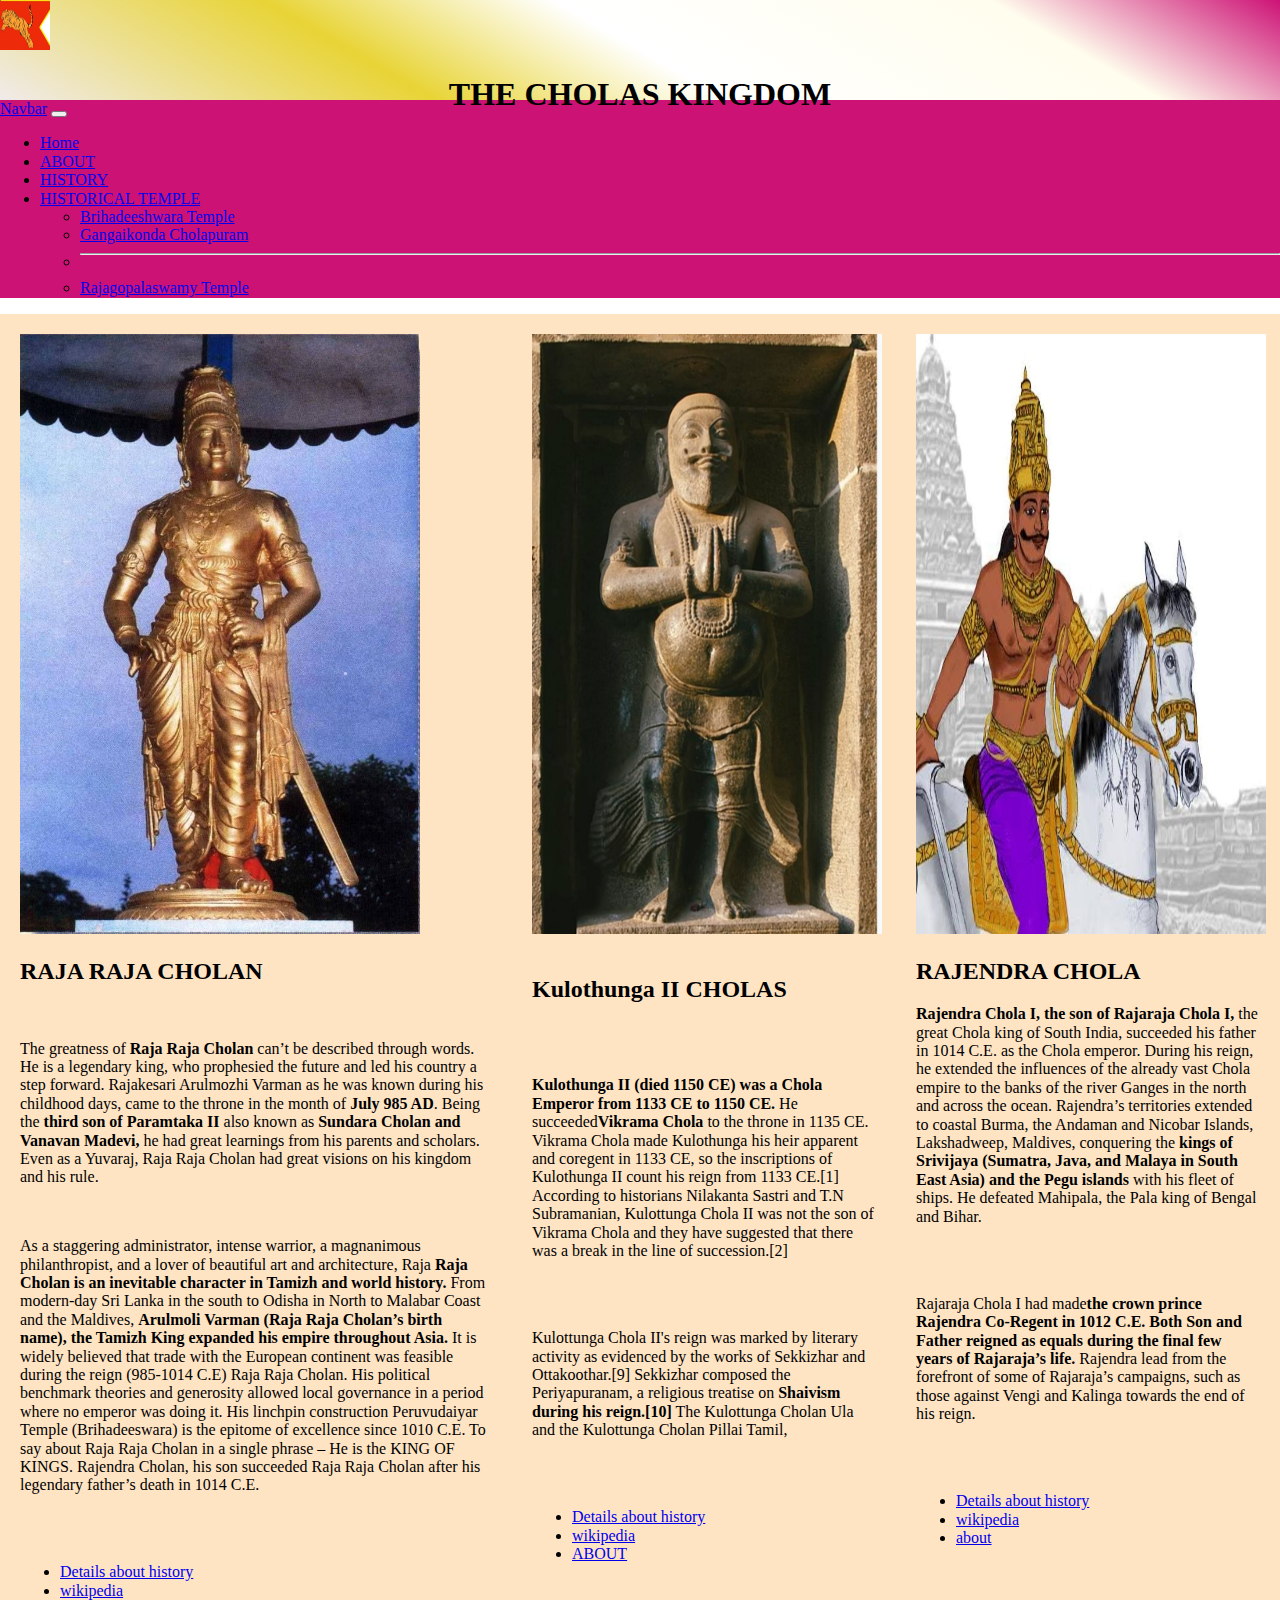
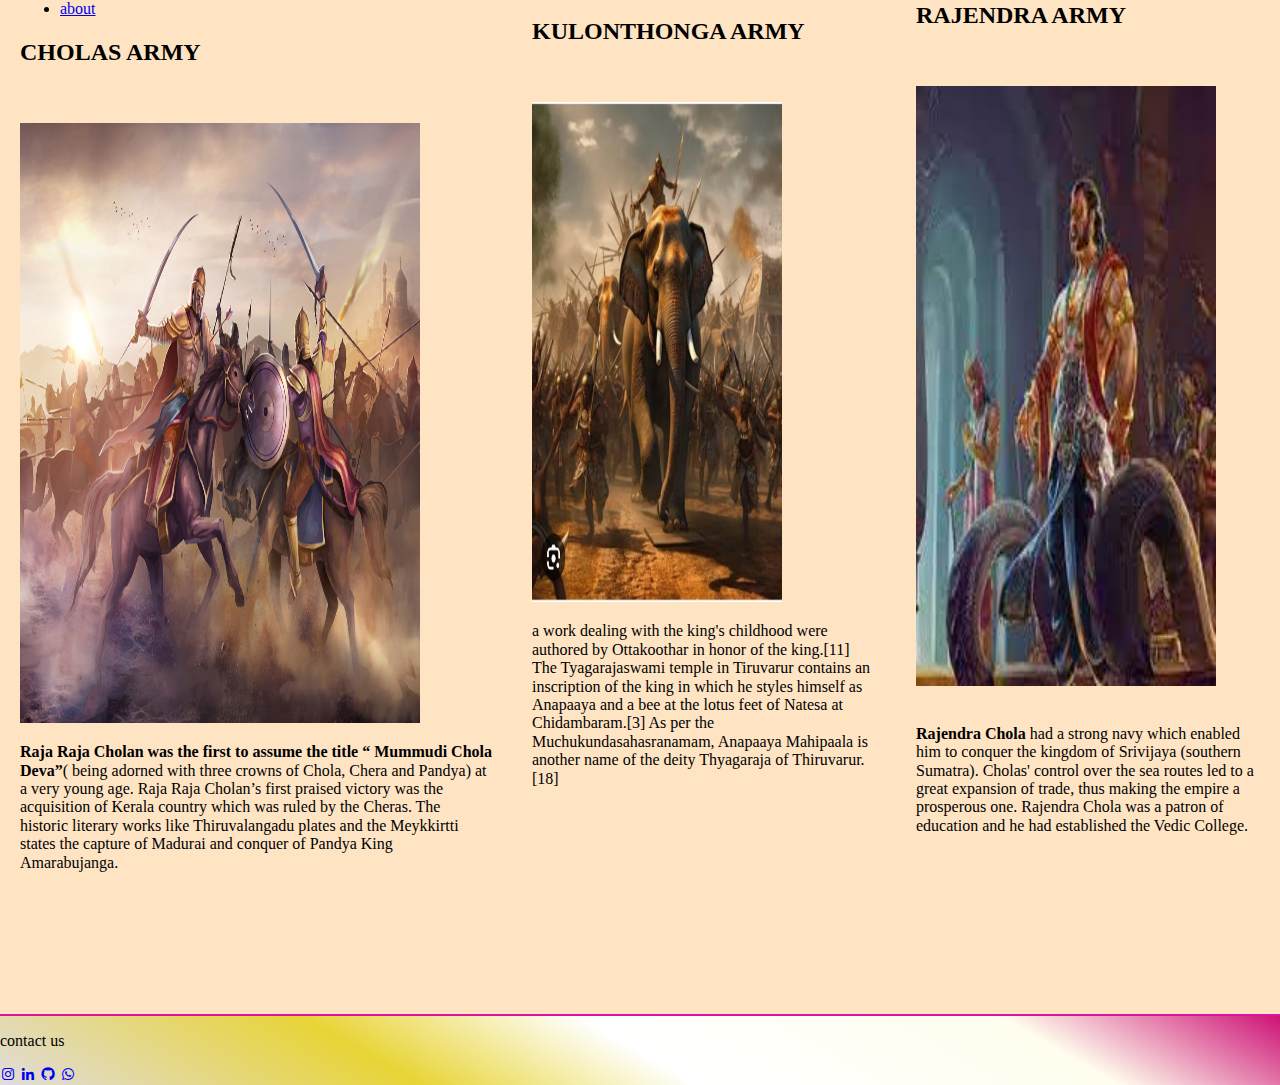
<file: index.html>
<!DOCTYPE html>
<html lang="en">
<head>
    <meta charset="UTF-8">
    <meta name="viewport" content="width=device-width, initial-scale=1.0">
    <title>The cholas</title>
    <link rel="stylesheet" href="../css/style.css">
    <link rel="stylesheet" href="../css/normalize.css">
    <link href='https://unpkg.com/boxicons@2.1.4/css/boxicons.min.css' rel='stylesheet'>


    <link href="https://cdn.jsdelivr.net/npm/bootstrap@5.3.2/dist/css/bootstrap.min.css" rel="stylesheet" integrity="sha384-T3c6CoIi6uLrA9TneNEoa7RxnatzjcDSCmG1MXxSR1GAsXEV/Dwwykc2MPK8M2HN" crossorigin="anonymous">
<script src="https://cdn.jsdelivr.net/npm/bootstrap@5.3.2/dist/js/bootstrap.bundle.min.js" integrity="sha384-C6RzsynM9kWDrMNeT87bh95OGNyZPhcTNXj1NW7RuBCsyN/o0jlpcV8Qyq46cDfL" crossorigin="anonymous"></script>
</head>
<body>
   
       <header>
        <div id="box1">
        
       <img src="../images/cholaslogo.jpg" width="50px" height="50px">
       <h1>THE CHOLAS KINGDOM</h1>
       </div>
          </header>
          <div id="bootstrapnav">

            <nav class="navbar navbar-expand-lg bg-body-tertiary">
                <div class="container-fluid">
                  <a class="navbar-brand" href="#">Navbar</a>
                  <button class="navbar-toggler" type="button" data-bs-toggle="collapse" data-bs-target="#navbarSupportedContent" aria-controls="navbarSupportedContent" aria-expanded="false" aria-label="Toggle navigation">
                    <span class="navbar-toggler-icon"></span>
                  </button>
                  <div class="collapse navbar-collapse" id="navbarSupportedContent">
                    <ul class="navbar-nav me-auto mb-2 mb-lg-0">
                      <li class="nav-item">
                        <a class="nav-link active" aria-current="page" href="index.html">Home</a>
                      </li>
                      <li class="nav-item">
                        <a class="nav-link" href="../css/about.html">ABOUT</a>
                      </li>
                      <li class="nav-item">
                        <a class="nav-link" href="../css/history.html">HISTORY</a>
                      </li>
                      <li class="nav-item dropdown">
                        <a class="nav-link dropdown-toggle" href="#" role="button" data-bs-toggle="dropdown" aria-expanded="false">
                          HISTORICAL TEMPLE
                        </a>
                        <ul class="dropdown-menu">
                          <li><a class="dropdown-item" href="../css/bigtemple.html">Brihadeeshwara Temple</a></li>
                          <li><a class="dropdown-item" href="../css/gangaikondacholapuram.html">Gangaikonda Cholapuram</a></li>
                          <li><hr class="dropdown-divider"></li>
                          <li><a class="dropdown-item" href="../css/rajagopala.html">Rajagopalaswamy Temple
                        </a></li>
                        </ul>
                      </li>
                      <!-- <li class="nav-item">
                        <a class="nav-link disabled" aria-disabled="true">Disabled</a>
                      </li> -->
                    </ul>
                    <!-- <form class="d-flex" role="search">
                      <input class="form-control me-2" type="search" placeholder="Search" aria-label="Search">
                      <button class="btn btn-outline-success" type="submit">Search</button>
                    </form> -->
                  </div>
                </div>
              </nav>
          </div>
          <!-- rajarajacholan -->
          <section>
            <div class="box2">
                <div class="raja">
            <img src="../images/rajarajacholan.jpg" width="400px" height="600px"><br>
            <h2>RAJA RAJA CHOLAN</h2><BR>
            <p>The greatness of<b> Raja Raja Cholan</b> can’t be described through words. He is a legendary king, who prophesied the future and led his country a step forward. Rajakesari Arulmozhi Varman as he was known during his childhood days, came to the throne in the month of<b> July 985 AD</b>. Being the<b> third son of Paramtaka II</b> also known as <b>Sundara Cholan and Vanavan Madevi, </b>he had great learnings from his parents and scholars. Even as a Yuvaraj, Raja Raja Cholan had great visions on his kingdom and his rule.

            </p><br>
            <p>As a staggering administrator, intense warrior, a magnanimous philanthropist, and a lover of beautiful art and architecture, Raja <b>Raja Cholan is an inevitable character in Tamizh and world history.</b> From modern-day Sri Lanka in the south to Odisha in North to Malabar Coast and the Maldives, <b>Arulmoli Varman (Raja Raja Cholan’s birth name), the Tamizh King expanded his empire throughout Asia.</b> It is widely believed that trade with the European continent was feasible during the reign (985-1014 C.E) Raja Raja Cholan.

                His political benchmark theories and generosity allowed local governance in a period where no emperor was doing it. His linchpin construction Peruvudaiyar Temple (Brihadeeswara) is the epitome of excellence since 1010 C.E. To say about Raja Raja Cholan in a single phrase – He is the KING OF KINGS. Rajendra Cholan, his son succeeded Raja Raja Cholan after his legendary father’s death in 1014 C.E.
                
                </p><br><br>
                <ul>
                  <li>
                    <a href="css/bigtemple.html">Details about history</a>
                    </li>
                    <li>
                    <a href="https://en.m.wikipedia.org/wiki/Chola_Empire">wikipedia</a>
                  </li>
                  <li>
                    <a href="../css/about.html">about</a>
                  </li>
                  </ul>
               
                <h2>CHOLAS ARMY</h2><br><br>
                <img src="images/chola-army.jpeg" width="400px" height="600px"><BR>
                    <P><B>Raja Raja Cholan was the first to assume the title “ Mummudi Chola Deva”</B>( being adorned with three crowns of Chola, Chera and Pandya) at a very young age. Raja Raja Cholan’s first praised victory was the acquisition of Kerala country which was ruled by the Cheras. The historic literary works like Thiruvalangadu plates and the Meykkirtti states the capture of Madurai and conquer of Pandya King Amarabujanga.

                    </P>
                </div>
        </div>
          </section>
          <!-- rajendracholan -->
          <aside>
            <div class="box3">
            <img src="../images/rajendhracholan.jpg" width="350px" height="600px"><br>
            <h2>RAJENDRA CHOLA</h2>
            <p><b>Rajendra Chola I, the son of Rajaraja Chola I, </b>the great Chola king of South India, succeeded his father in 1014 C.E. as the Chola emperor. During his reign, he extended the influences of the already vast Chola empire to the banks of the river Ganges in the north and across the ocean. Rajendra’s territories extended to coastal Burma, the Andaman and Nicobar Islands, Lakshadweep, Maldives, conquering the <b>kings of Srivijaya (Sumatra, Java, and Malaya in South East Asia) and the Pegu islands </b>with his fleet of ships. He defeated Mahipala, the Pala king of Bengal and Bihar.</p><BR><br>
                <p>Rajaraja Chola I had made<b>the crown prince Rajendra Co-Regent in 1012 C.E. Both Son and Father reigned as equals during the final few years of Rajaraja’s life.</b> Rajendra lead from the forefront of some of Rajaraja’s campaigns, such as those against Vengi and Kalinga towards the end of his reign.</p><br><br>
               
                  <ul>
                    <li>
                      <a href="css/gangaikondacholapuram.html">Details about history</a>
                      </li>
                      <li>
                      <a href="https://en.wikipedia.org/wiki/Rajendra_Chola_I">wikipedia</a>
                    </li>
                    <li>
                      <a href="../css/about.html">about</a>
                    </li>
                    </ul>
                    <br>
                    <h2>RAJENDRA ARMY</h2><BR><BR>
                <img src="images/rajendraarmy.jpeg" width="300px" height="600px"><br><br>
                <p>
                    <b>Rajendra Chola</b> had a strong navy which enabled him to conquer the kingdom of Srivijaya (southern Sumatra). Cholas' control over the sea routes led to a great expansion of trade, thus making the empire a prosperous one. Rajendra Chola was a patron of education and he had established the Vedic College.</p>
        </div>
      
          </aside>
          <!-- irandamkulathokacholan -->
          <aside>
            <div class="box3">
            <img src="../images/irandamkulathuka cholan.jpg" width="350px" height="600px">
            <br><br>
            <h2>Kulothunga II CHOLAS</h2><BR><br>
            <p><b>Kulothunga II (died 1150 CE) was a Chola Emperor from 1133 CE to 1150 CE.</b> He succeeded<b>Vikrama Chola</b>  to the throne in 1135 CE. Vikrama Chola made Kulothunga his heir apparent and coregent in 1133 CE, so the inscriptions of Kulothunga II count his reign from 1133 CE.[1] According to historians Nilakanta Sastri and T.N Subramanian, Kulottunga Chola II was not the son of Vikrama Chola and they have suggested that there was a break in the line of succession.[2]

            </p><br><br>
           <p>Kulottunga Chola II's reign was marked by literary activity as evidenced by the works of Sekkizhar and Ottakoothar.[9] Sekkizhar composed the Periyapuranam, a religious treatise on <b>Shaivism during his reign.[10]</b> The Kulottunga Cholan Ula and the Kulottunga Cholan Pillai Tamil,
          </p> <br><br>
          
            
          <ul>
            <li>
              <a href="../css/rajagopala.html">Details about history</a>
              </li>
              <li>
              <a href="https://en.m.wikipedia.org/wiki/Chola_Empire">wikipedia</a>
            </li>
            <li>
              <a href="../css/about.html">ABOUT</a>
            </li>
            </ul>
            <br>
            <h2>KULONTHONGA ARMY</h2><BR><br>
              <img src="images/kulonthongaarmy.jpg" width="250px" height="500px"><br>
              <p> a work dealing with the king's childhood were authored by Ottakoothar in honor of the king.[11] The Tyagarajaswami temple in Tiruvarur contains an inscription of the king in which he styles himself as Anapaaya and a bee at the lotus feet of Natesa at Chidambaram.[3] As per the Muchukundasahasranamam, Anapaaya Mahipaala is another name of the deity Thyagaraja of Thiruvarur.[18]</p>
        </div>
          </aside>
        
            <footer id="footer">
              <p>contact us</p>
              <a href="https://instagram.com/thizz_arthi_0401?igshid=NzZlODBkYWE4Ng=="><i class='bx bxl-instagram'></i></a>
              <a href="https://www.linkedin.com/in/arthi-vetharajan-45159b289?utm_source=share&utm_campaign=share_via&utm_content=profile&utm_medium=android_app "><i class='bx bxl-linkedin'></i></a>
              <a href="https://github.com/"><i class='bx bxl-github'></i></a>
              <a href="https://api.whatsapp.com/send?phone=9363659941&text=Hello, more information!" target="_parent" ><i class='bx bxl-whatsapp'></i></a>
              
        
            </footer>
          
</body>
</html>
</file>
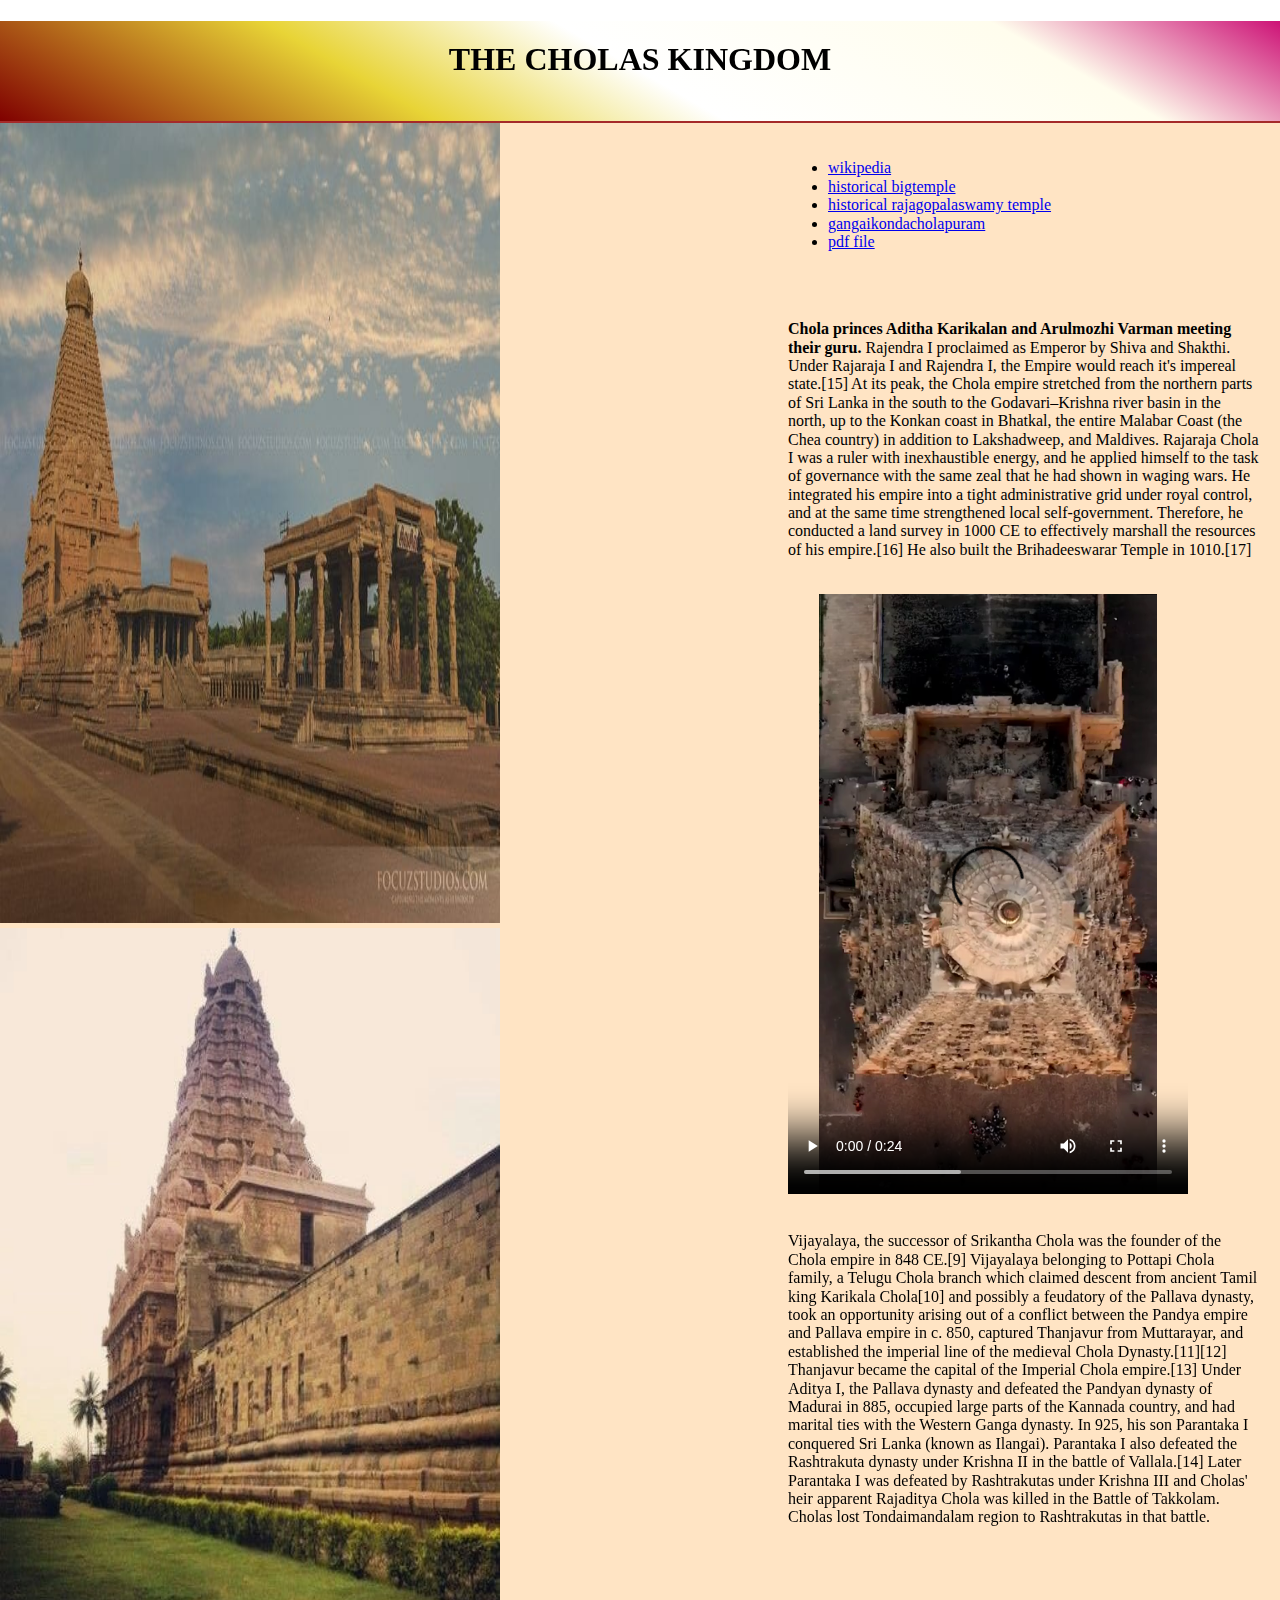
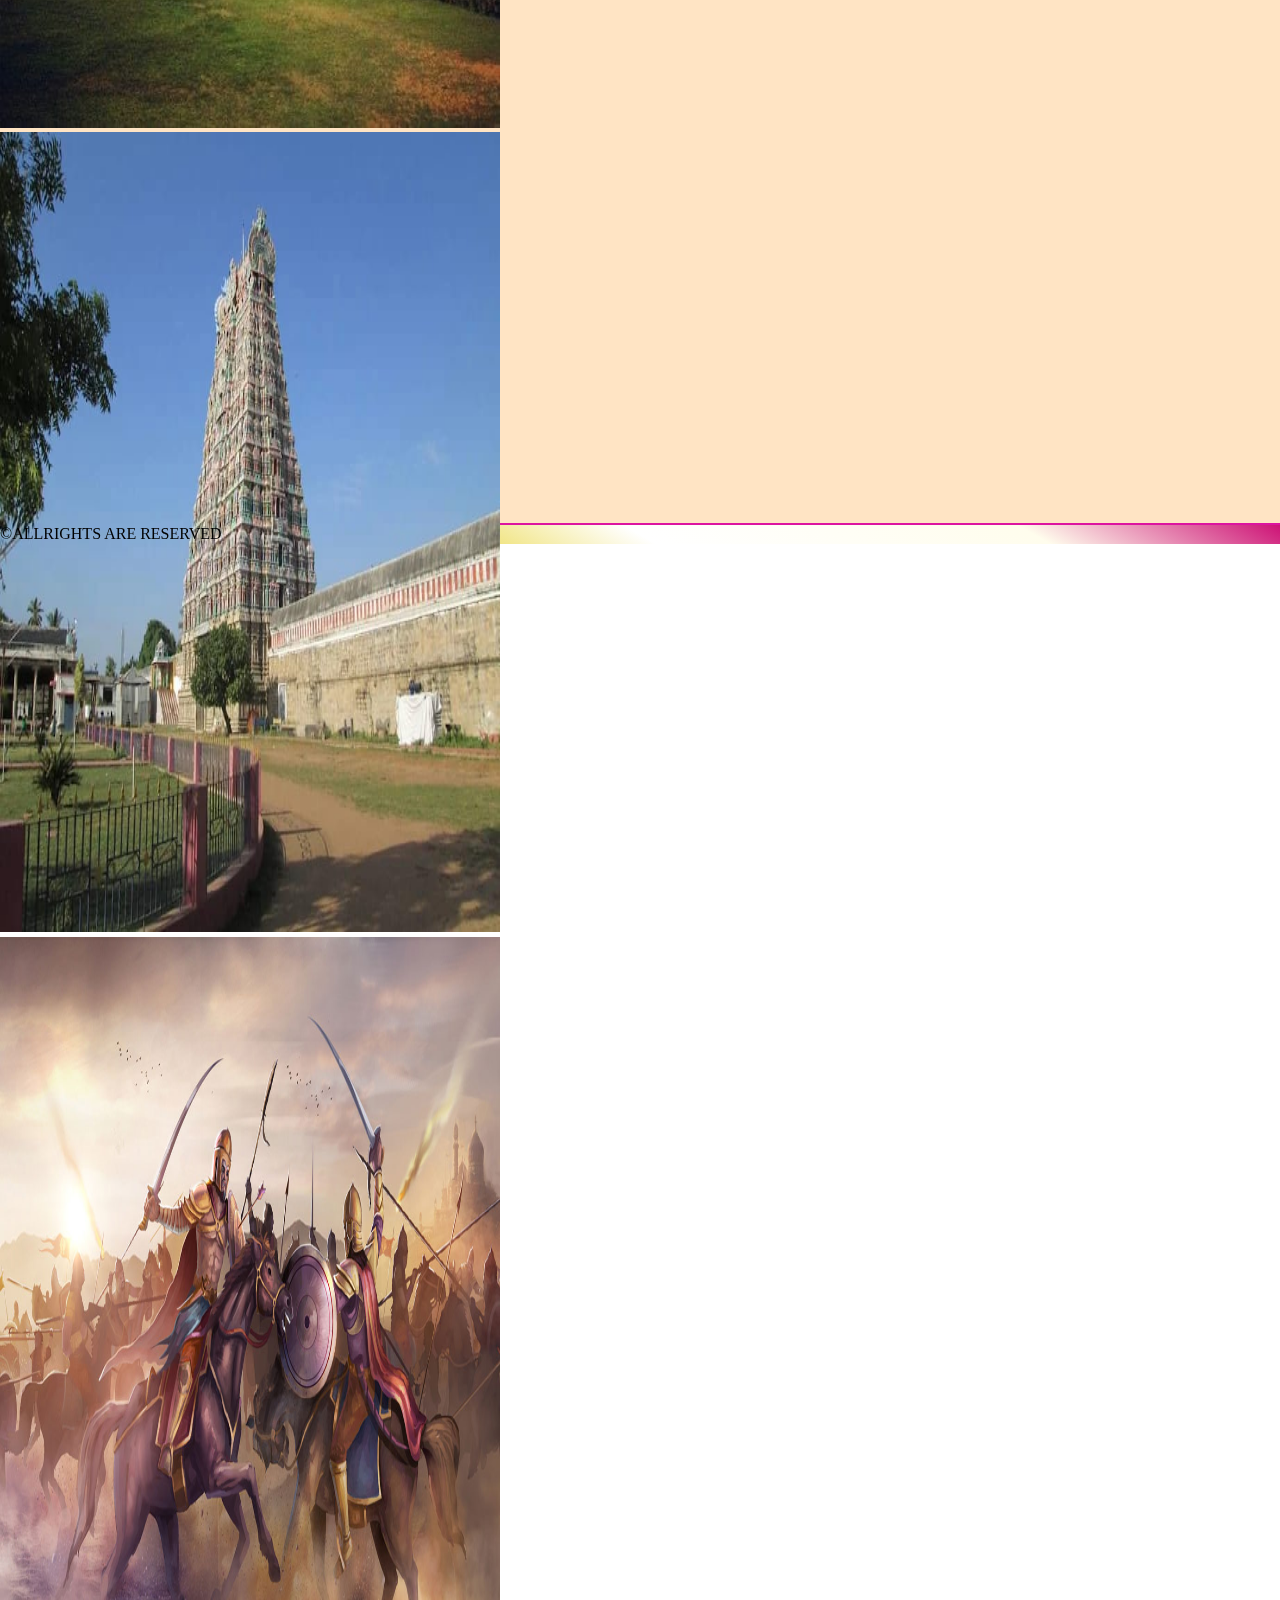
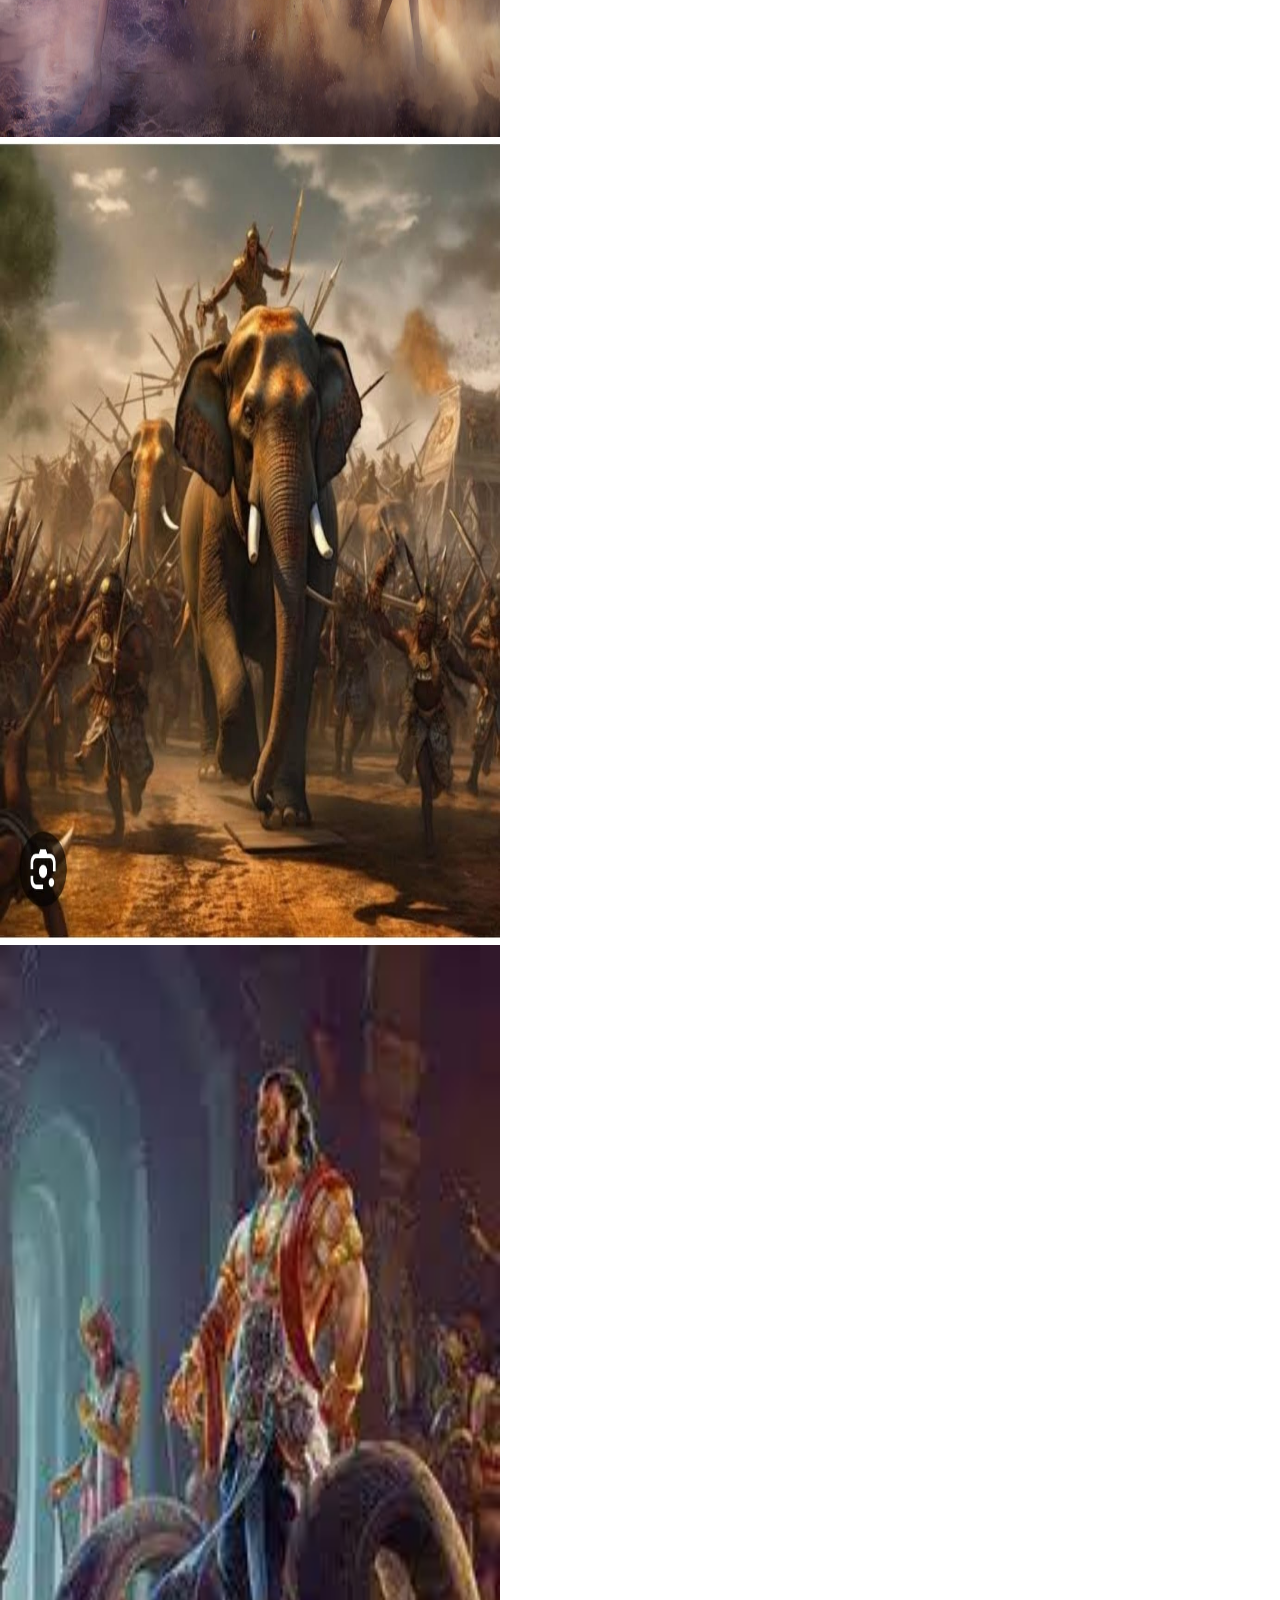
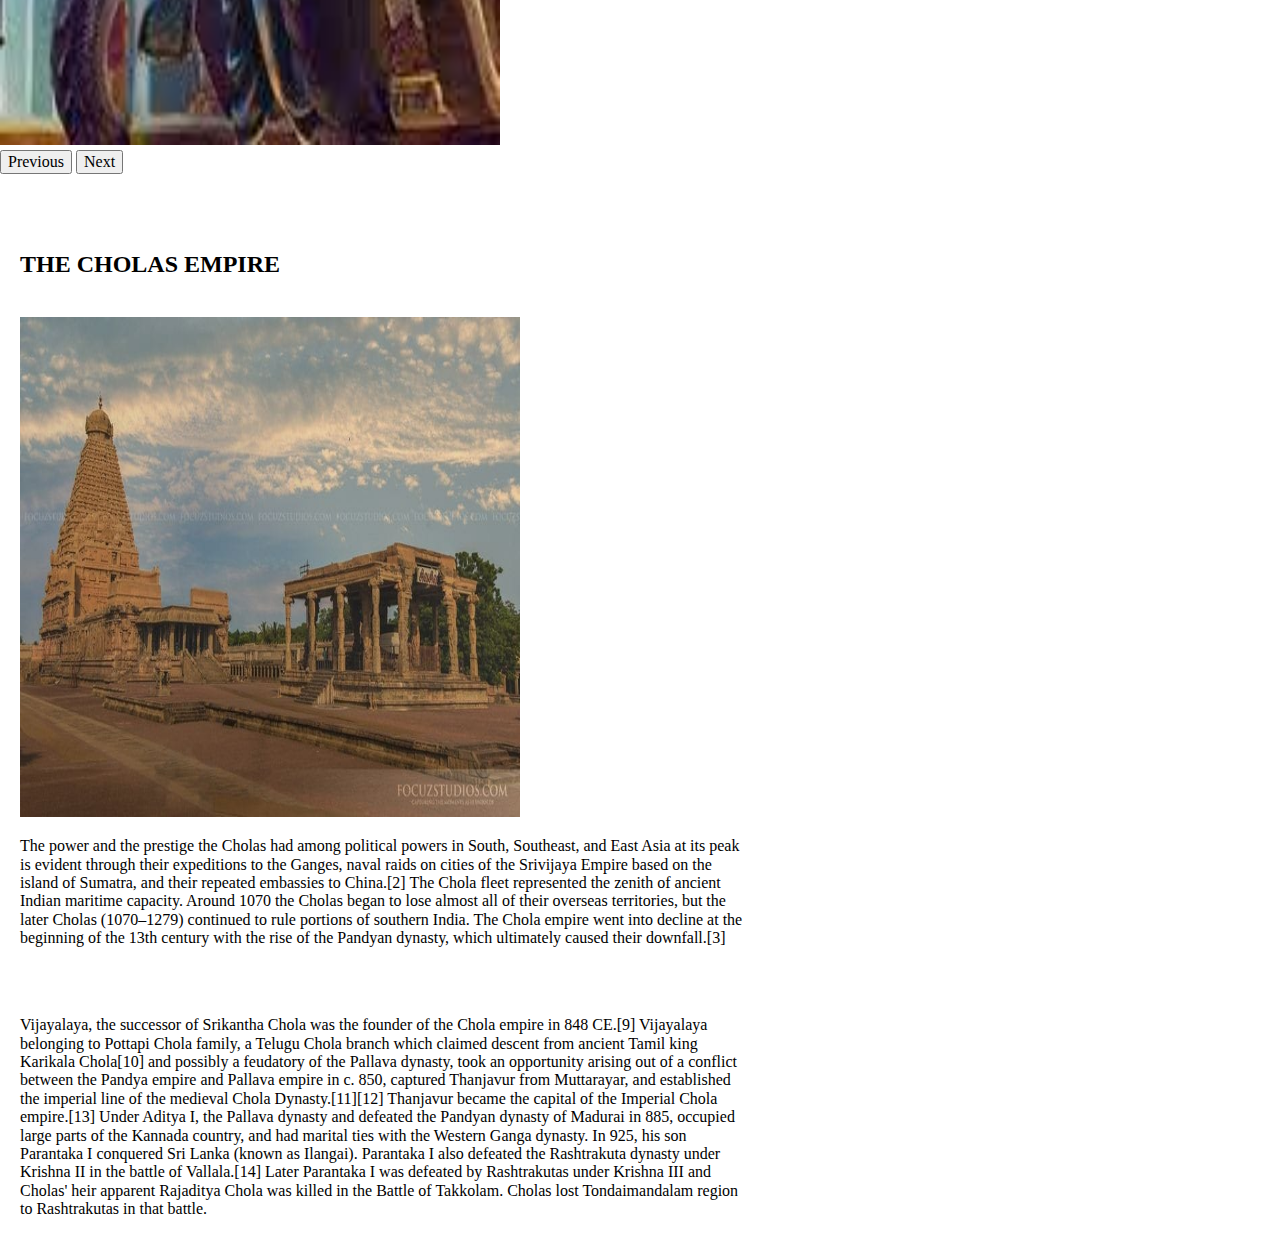
<file: css/about.html>
<!DOCTYPE html>
<html lang="en">
<head>
    <meta charset="UTF-8">
    <meta name="viewport" content="width=device-width, initial-scale=1.0">
    <title>Document</title>
    <link href="https://cdn.jsdelivr.net/npm/bootstrap@5.3.2/dist/css/bootstrap.min.css" rel="stylesheet" integrity="sha384-T3c6CoIi6uLrA9TneNEoa7RxnatzjcDSCmG1MXxSR1GAsXEV/Dwwykc2MPK8M2HN" crossorigin="anonymous">
<script src="https://cdn.jsdelivr.net/npm/bootstrap@5.3.2/dist/js/bootstrap.bundle.min.js" integrity="sha384-C6RzsynM9kWDrMNeT87bh95OGNyZPhcTNXj1NW7RuBCsyN/o0jlpcV8Qyq46cDfL" crossorigin="anonymous"></script>
   <link rel="stylesheet" href="../css/content.css">
   <link rel="stylesheet" href="../css/normalize.css">
</head>
<body>
    <header>
      <h1>THE CHOLAS KINGDOM</h1>
    </header>
    <section>
        <div id="carouselExample" class="carousel slide">
            <div class="carousel-inner">
              <div class="carousel-item active">
                <img src="../images/big temple.jpg" class="d-block w-100" alt="..." width="500px" height="800px">
              </div>
              <div class="carousel-item">
                <img src="../images/gangaitemple.jpg" class="d-block w-100" alt="..." width="500px" height="800px">
              </div>
              <div class="carousel-item">
                <img src="../images/rajagopalatemple.jpg" class="d-block w-100" alt="..." width="500px" height="800px">
              </div>
              <div class="carousel-item">
                <img src="../images/chola-army.jpeg" class="d-block w-100" alt="..." width="500px" height="800px">
              </div>
              <div class="carousel-item">
                <img src="../images/kulonthongaarmy.jpg" class="d-block w-100" alt="..." width="500px" height="800px">
              </div>
              <div class="carousel-item">
                <img src="../images/rajendraarmy.jpeg" class="d-block w-100" alt="..." width="500px" height="800px">
              </div>
            </div>
            <button class="carousel-control-prev" type="button" data-bs-target="#carouselExample" data-bs-slide="prev">
              <span class="carousel-control-prev-icon" aria-hidden="true"></span>
              <span class="visually-hidden">Previous</span>
            </button>
            <button class="carousel-control-next" type="button" data-bs-target="#carouselExample" data-bs-slide="next">
              <span class="carousel-control-next-icon" aria-hidden="true"></span>
              <span class="visually-hidden">Next</span>
            </button>
          </div>

          <br>
          <br>
          <div class="container">
          <h2>THE CHOLAS EMPIRE</h2><BR>
            <img src="../images/big temple.jpg" width="500px" height="500px">
          <p>The power and the prestige the Cholas had among political powers in South, Southeast, and East Asia at its peak is evident through their expeditions to the Ganges, naval raids on cities of the Srivijaya Empire based on the island of Sumatra, and their repeated embassies to China.[2] The Chola fleet represented the zenith of ancient Indian maritime capacity. Around 1070 the Cholas began to lose almost all of their overseas territories, but the later Cholas (1070–1279) continued to rule portions of southern India. The Chola empire went into decline at the beginning of the 13th century with the rise of the Pandyan dynasty, which ultimately caused their downfall.[3]

            
            
            </p><br><br>
            <p>
            Vijayalaya, the successor of Srikantha Chola was the founder of the Chola empire in 848 CE.[9] Vijayalaya belonging to Pottapi Chola family, a Telugu Chola branch which claimed descent from ancient Tamil king Karikala Chola[10] and possibly a feudatory of the Pallava dynasty, took an opportunity arising out of a conflict between the Pandya empire and Pallava empire in c. 850, captured Thanjavur from Muttarayar, and established the imperial line of the medieval Chola Dynasty.[11][12] Thanjavur became the capital of the Imperial Chola empire.[13]

Under Aditya I, the Pallava dynasty and defeated the Pandyan dynasty of Madurai in 885, occupied large parts of the Kannada country, and had marital ties with the Western Ganga dynasty. In 925, his son Parantaka I conquered Sri Lanka (known as Ilangai). Parantaka I also defeated the Rashtrakuta dynasty under Krishna II in the battle of Vallala.[14] Later Parantaka I was defeated by Rashtrakutas under Krishna III and Cholas' heir apparent Rajaditya Chola was killed in the Battle of Takkolam. Cholas lost Tondaimandalam region to Rashtrakutas in that battle.
</p>

</div>

    </section>
    <aside>
      <div class="container">
        <ul>
            <!-- <li>
              <a href="index.html">home</a>
              </li> -->
              <li>
              <a href="https://en.m.wikipedia.org/wiki/Chola_Empire">wikipedia</a>
            </li>
            <li>
              <a href="../css/bigtemple.html">historical bigtemple</a>
            </li>
            <li>
                <a href="../css/rajagopala.html">historical rajagopalaswamy temple</a>
              </li>
              <li>
                <a href="../css/gangaikondacholapuram.html"> gangaikondacholapuram</a>
              </li>
              <li>
                <a href="../images/brihadeeswara_templepdf.pdf" target="_parent">pdf file</a>
              </li>
            </ul>

            <br><br>
            <p>
               <b>Chola princes Aditha Karikalan and Arulmozhi Varman meeting their guru.</b> 
                
                Rajendra I proclaimed as Emperor by Shiva and Shakthi.
                Under Rajaraja I and Rajendra I, the Empire would reach it's impereal state.[15] At its peak, the Chola empire stretched from the northern parts of Sri Lanka in the south to the Godavari–Krishna river basin in the north, up to the Konkan coast in Bhatkal, the entire Malabar Coast (the Chea country) in addition to Lakshadweep, and Maldives. Rajaraja Chola I was a ruler with inexhaustible energy, and he applied himself to the task of governance with the same zeal that he had shown in waging wars. He integrated his empire into a tight administrative grid under royal control, and at the same time strengthened local self-government. Therefore, he conducted a land survey in 1000 CE to effectively marshall the resources of his empire.[16] He also built the Brihadeeswarar Temple in 1010.[17]</p><br>
                <video controls="autoplay" src="../images/bigtemplevideo.mp4" width="400px" height="600px"></video>
                <br>
                <br>
                <p>Vijayalaya, the successor of Srikantha Chola was the founder of the Chola empire in 848 CE.[9] Vijayalaya belonging to Pottapi Chola family, a Telugu Chola branch which claimed descent from ancient Tamil king Karikala Chola[10] and possibly a feudatory of the Pallava dynasty, took an opportunity arising out of a conflict between the Pandya empire and Pallava empire in c. 850, captured Thanjavur from Muttarayar, and established the imperial line of the medieval Chola Dynasty.[11][12] Thanjavur became the capital of the Imperial Chola empire.[13]

                  Under Aditya I, the Pallava dynasty and defeated the Pandyan dynasty of Madurai in 885, occupied large parts of the Kannada country, and had marital ties with the Western Ganga dynasty. In 925, his son Parantaka I conquered Sri Lanka (known as Ilangai). Parantaka I also defeated the Rashtrakuta dynasty under Krishna II in the battle of Vallala.[14] Later Parantaka I was defeated by Rashtrakutas under Krishna III and Cholas' heir apparent Rajaditya Chola was killed in the Battle of Takkolam. Cholas lost Tondaimandalam region to Rashtrakutas in that battle.</p>
</div>
    </aside>
    <footer>
      &COPY;ALLRIGHTS ARE RESERVED
    </footer>
</body>
</html>
</file>
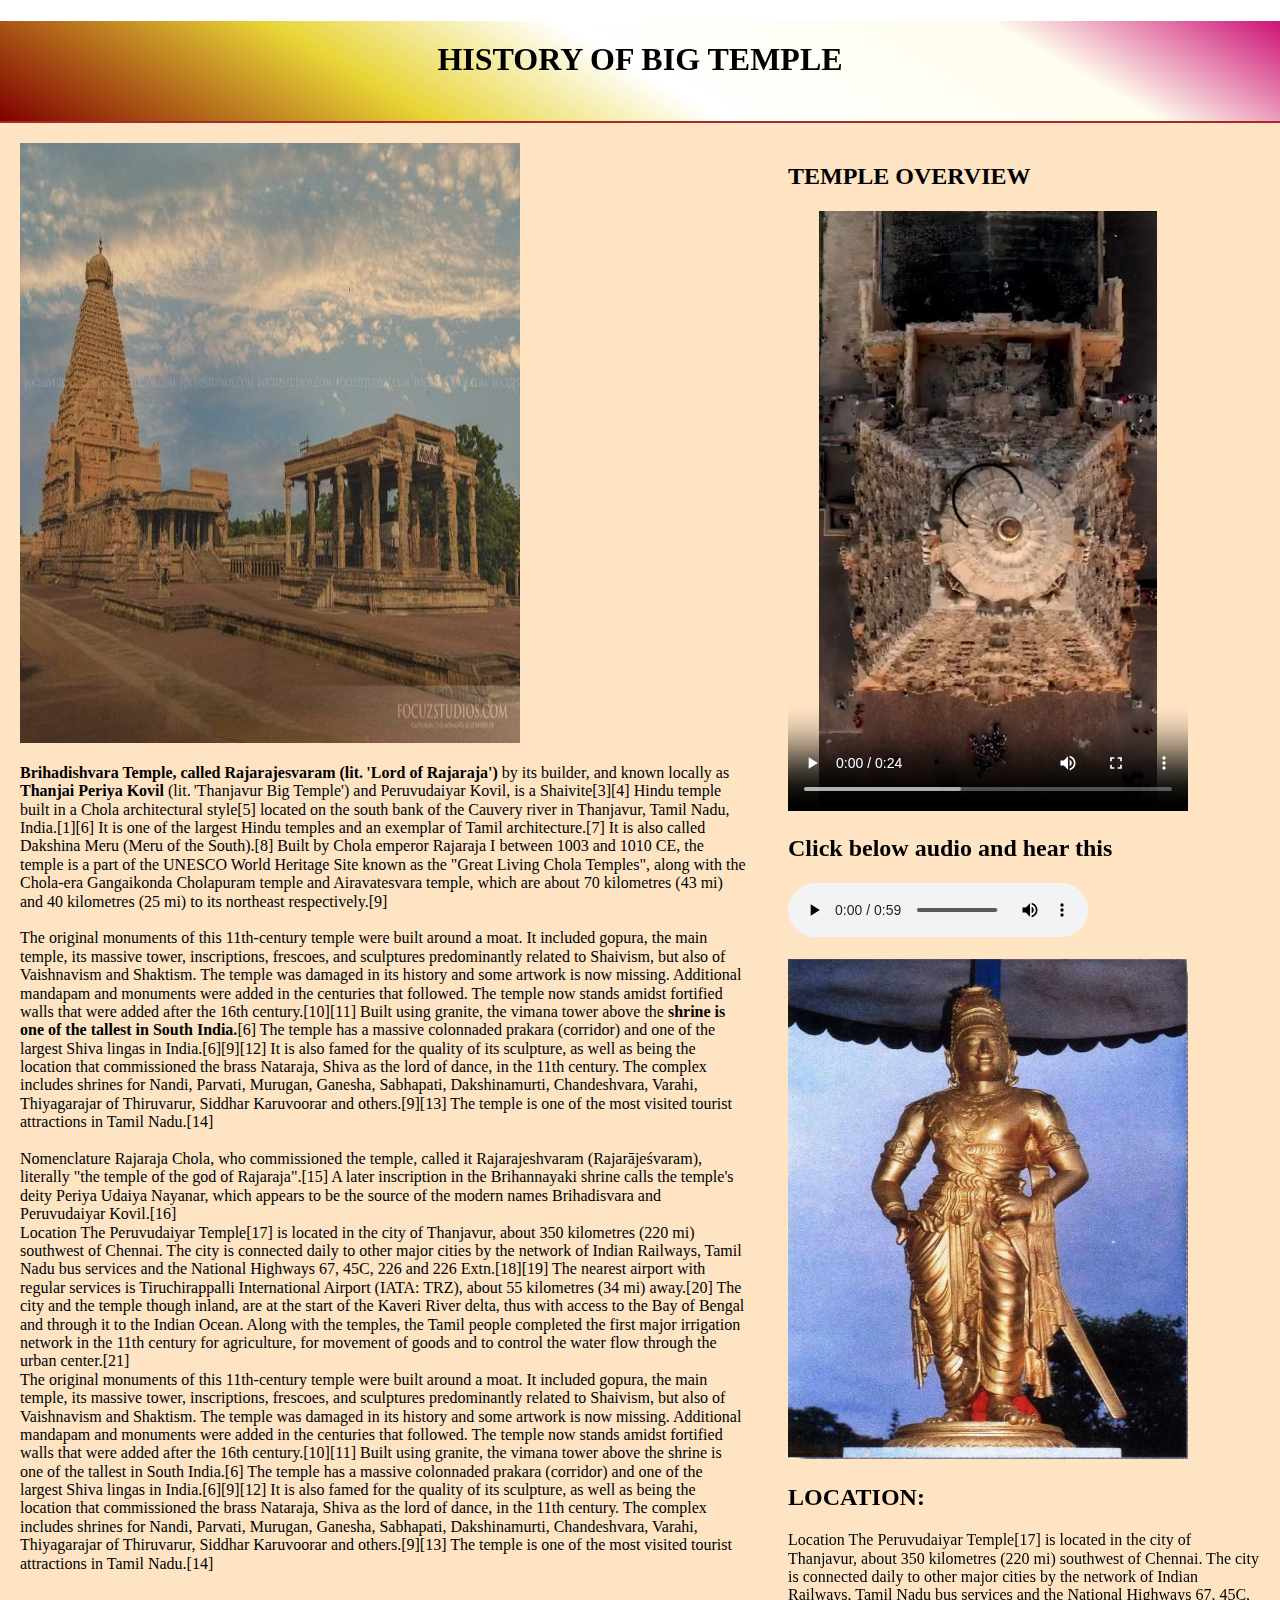
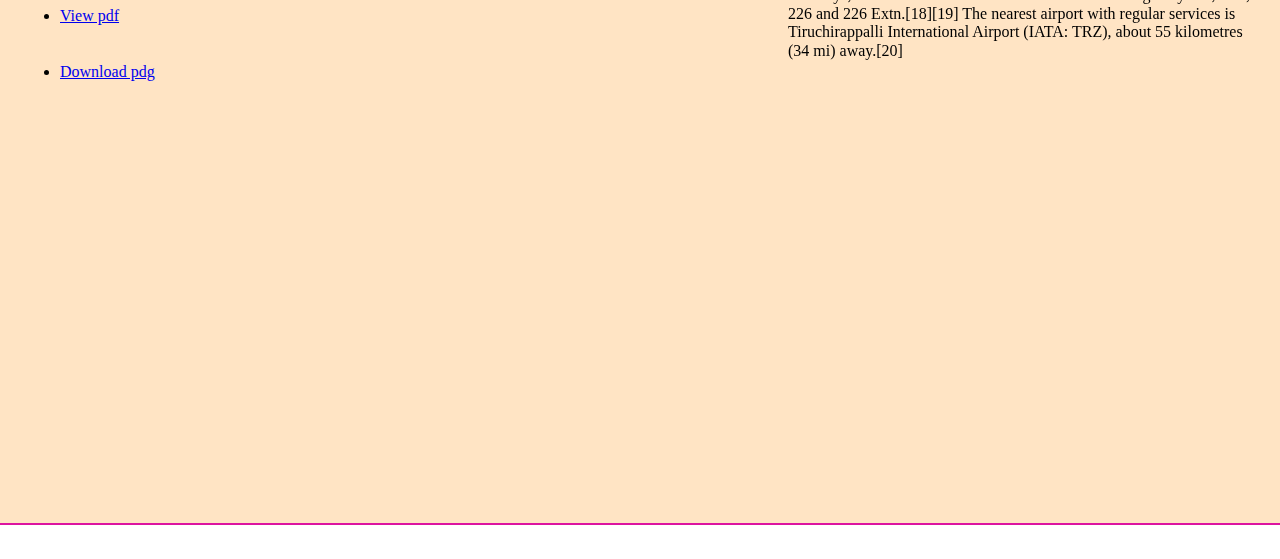
<file: css/bigtemple.html>
<!DOCTYPE html>
<html lang="en">
<head>
    <meta charset="UTF-8">
    <meta name="viewport" content="width=device-width, initial-scale=1.0">
    <title>Document</title>
    <link href="https://cdn.jsdelivr.net/npm/bootstrap@5.3.2/dist/css/bootstrap.min.css" rel="stylesheet" integrity="sha384-T3c6CoIi6uLrA9TneNEoa7RxnatzjcDSCmG1MXxSR1GAsXEV/Dwwykc2MPK8M2HN" crossorigin="anonymous">
<script src="https://cdn.jsdelivr.net/npm/bootstrap@5.3.2/dist/js/bootstrap.bundle.min.js" integrity="sha384-C6RzsynM9kWDrMNeT87bh95OGNyZPhcTNXj1NW7RuBCsyN/o0jlpcV8Qyq46cDfL" crossorigin="anonymous"></script>
   <link rel="stylesheet" href="../css/content.css">
   <link rel="stylesheet" href="../css/normalize.css">
</head>
<body>
    <header>
      <h1>HISTORY OF BIG TEMPLE</h1>
    </header>
    <section>
      <div class="container">
      <img src="../images/big temple.jpg" width="500px" height="600px">
      <p><b>Brihadishvara Temple, called Rajarajesvaram (lit. 'Lord of Rajaraja')</b> by its builder, and known locally as <b>Thanjai Periya Kovil</b> (lit. 'Thanjavur Big Temple') and Peruvudaiyar Kovil, is a Shaivite[3][4] Hindu temple built in a Chola architectural style[5] located on the south bank of the Cauvery river in Thanjavur, Tamil Nadu, India.[1][6] It is one of the largest Hindu temples and an exemplar of Tamil architecture.[7] It is also called Dakshina Meru (Meru of the South).[8] Built by Chola emperor Rajaraja I between 1003 and 1010 CE, the temple is a part of the UNESCO World Heritage Site known as the "Great Living Chola Temples", along with the Chola-era Gangaikonda Cholapuram temple and Airavatesvara temple, which are about 70 kilometres (43 mi) and 40 kilometres (25 mi) to its northeast respectively.[9]
<br><br>
        The original monuments of this 11th-century temple were built around a moat. It included gopura, the main temple, its massive tower, inscriptions, frescoes, and sculptures predominantly related to Shaivism, but also of Vaishnavism and Shaktism. The temple was damaged in its history and some artwork is now missing. Additional mandapam and monuments were added in the centuries that followed. The temple now stands amidst fortified walls that were added after the 16th century.[10][11]
        
        Built using granite, the vimana tower above the <b>shrine is one of the tallest in South India.</b>[6] The temple has a massive colonnaded prakara (corridor) and one of the largest Shiva lingas in India.[6][9][12] It is also famed for the quality of its sculpture, as well as being the location that commissioned the brass Nataraja, Shiva as the lord of dance, in the 11th century. The complex includes shrines for Nandi, Parvati, Murugan, Ganesha, Sabhapati, Dakshinamurti, Chandeshvara, Varahi, Thiyagarajar of Thiruvarur, Siddhar Karuvoorar and others.[9][13] The temple is one of the most visited tourist attractions in Tamil Nadu.[14]
        <br><br>
        Nomenclature
        Rajaraja Chola, who commissioned the temple, called it Rajarajeshvaram (Rajarājeśvaram), literally "the temple of the god of Rajaraja".[15] A later inscription in the Brihannayaki shrine calls the temple's deity Periya Udaiya Nayanar, which appears to be the source of the modern names Brihadisvara and Peruvudaiyar Kovil.[16]
        <br>
        Location
        The Peruvudaiyar Temple[17] is located in the city of Thanjavur, about 350 kilometres (220 mi) southwest of Chennai. The city is connected daily to other major cities by the network of Indian Railways, Tamil Nadu bus services and the National Highways 67, 45C, 226 and 226 Extn.[18][19] The nearest airport with regular services is Tiruchirappalli International Airport (IATA: TRZ), about 55 kilometres (34 mi) away.[20]
        
        The city and the temple though inland, are at the start of the Kaveri River delta, thus with access to the Bay of Bengal and through it to the Indian Ocean. Along with the temples, the Tamil people completed the first major irrigation network in the 11th century for agriculture, for movement of goods and to control the water flow through the urban center.[21]
        <br>
        The original monuments of this 11th-century temple were built around a moat. It included gopura, the main temple, its massive tower, inscriptions, frescoes, and sculptures predominantly related to Shaivism, but also of Vaishnavism and Shaktism. The temple was damaged in its history and some artwork is now missing. Additional mandapam and monuments were added in the centuries that followed. The temple now stands amidst fortified walls that were added after the 16th century.[10][11]
        
        Built using granite, the vimana tower above the shrine is one of the tallest in South India.[6] The temple has a massive colonnaded prakara (corridor) and one of the largest Shiva lingas in India.[6][9][12] It is also famed for the quality of its sculpture, as well as being the location that commissioned the brass Nataraja, Shiva as the lord of dance, in the 11th century. The complex includes shrines for Nandi, Parvati, Murugan, Ganesha, Sabhapati, Dakshinamurti, Chandeshvara, Varahi, Thiyagarajar of Thiruvarur, Siddhar Karuvoorar and others.[9][13] The temple is one of the most visited tourist attractions in Tamil Nadu.[14]
        <br><br>
      </p>
      <ul>
     <li><a href="../images/brihadeeswara_templepdf.pdf" target="_parent">View pdf</a></li> <br><br>
          <li> <a href="../images/brihadeeswara_templepdf.pdf"download="" >Download pdg</a></li> 
          </ul>
      
      </div>
        
        
    </section>
    <aside>
      <div class="container">
      <h2> TEMPLE OVERVIEW</h2>
      <video controls="autoplay" src="../images/bigtemplevideo.mp4" width="400px" height="600px"></video>
      <BR>
        <h2>Click below audio and hear this</h2>
        <audio controls="autoplay" src="../images/bigtempleaudio.unknown" width="400px" height="600px"></audio>
        <br><br>
        <a href="../images/brihadeeswara_templepdf.pdf"></a>
        <img src="../images/rajarajacholan.jpg" width="400px" height="500px">
        <br>
        <h2>LOCATION:</h2>
        <P>Location
          The Peruvudaiyar Temple[17] is located in the city of Thanjavur, about 350 kilometres (220 mi) southwest of Chennai. The city is connected daily to other major cities by the network of Indian Railways, Tamil Nadu bus services and the National Highways 67, 45C, 226 and 226 Extn.[18][19] The nearest airport with regular services is Tiruchirappalli International Airport (IATA: TRZ), about 55 kilometres (34 mi) away.[20]</P><br>
          <p><br>
            <iframe src="https://www.google.com/maps/embed?pb=!1m18!1m12!1m3!1d16043253.75201744!2d58.99033815000001!3d10.977709600000015!2m3!1f0!2f0!3f0!3m2!1i1024!2i768!4f13.1!3m3!1m2!1s0x3ba9a57f67bcd85d%3A0x5d2163619977201f!2sbig%20temple!5e0!3m2!1sen!2sin!4v1699091164440!5m2!1sen!2sin" width="300" height="400" style="border:0;" allowfullscreen="" loading="lazy" referrerpolicy="no-referrer-when-downgrade"></iframe>
        
        
      
      
        </div>


    </aside>
    <footer></footer>
</body>
</html>
</file>
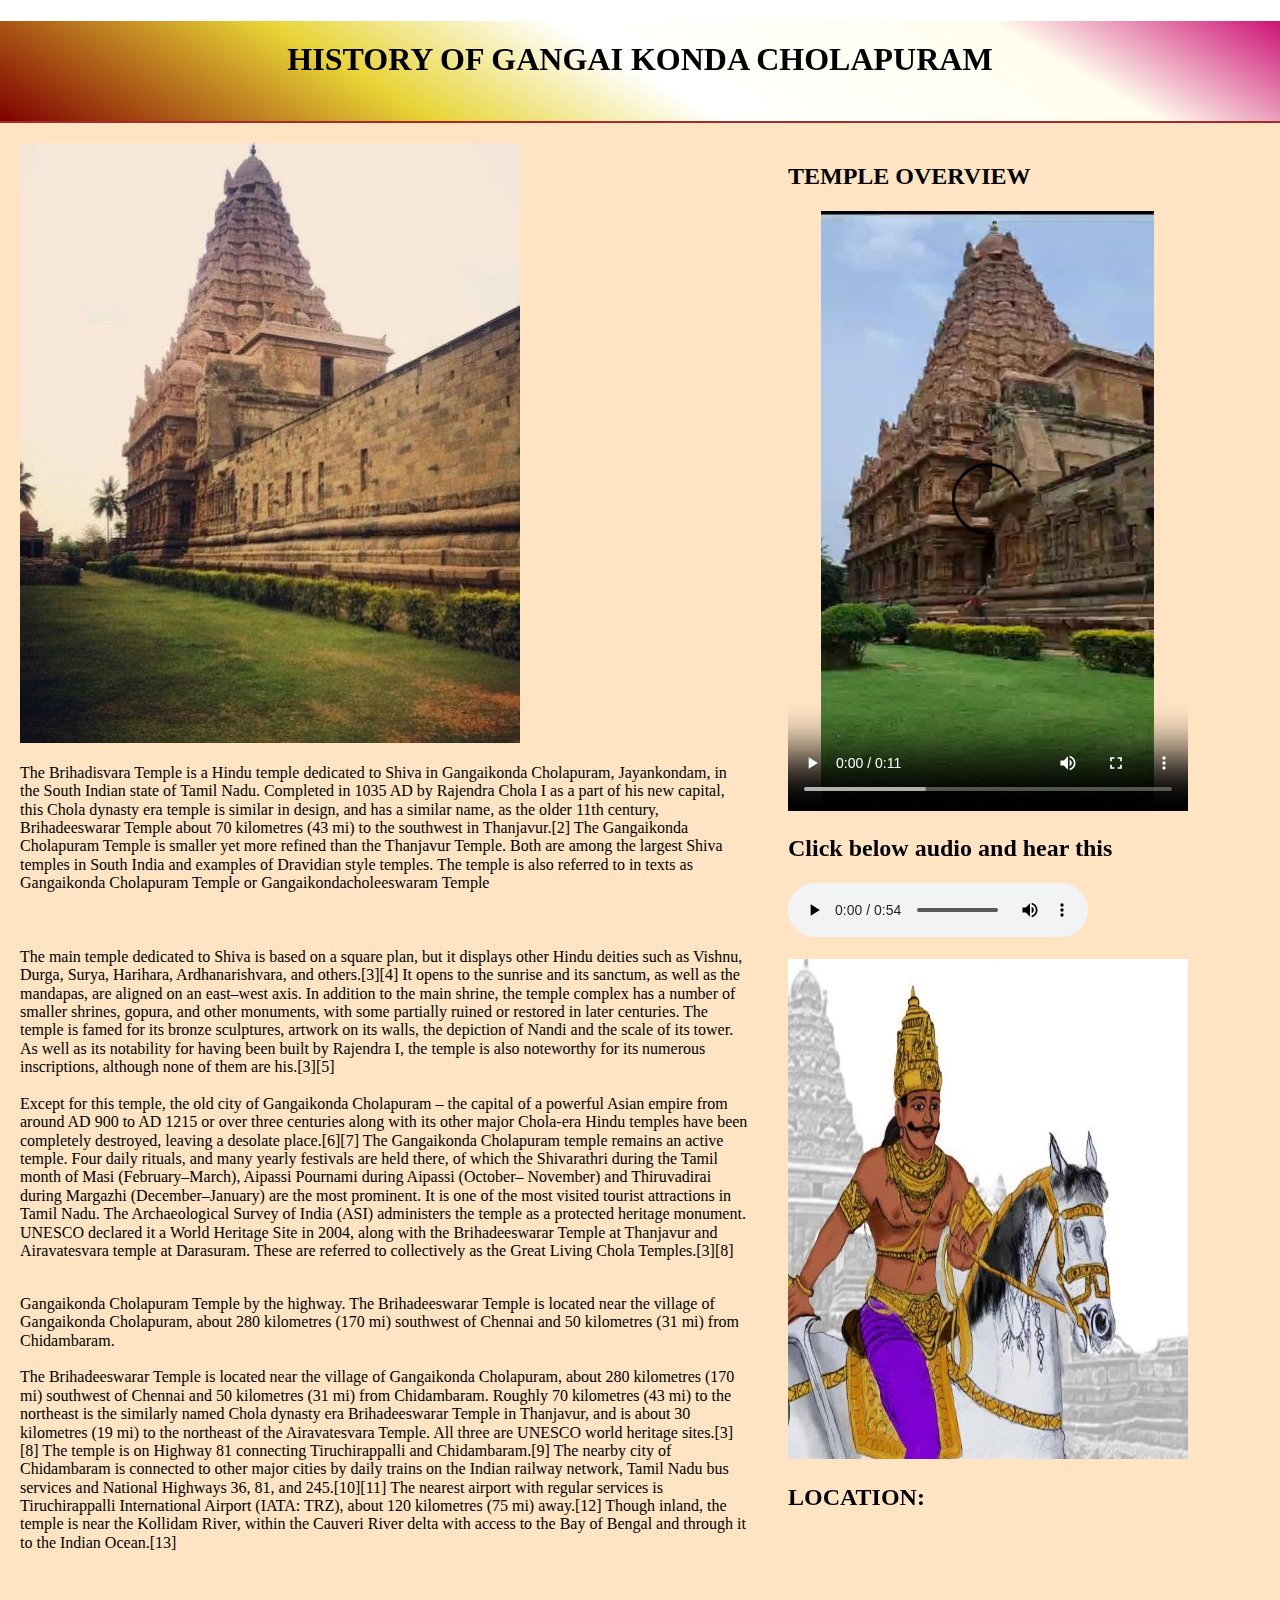
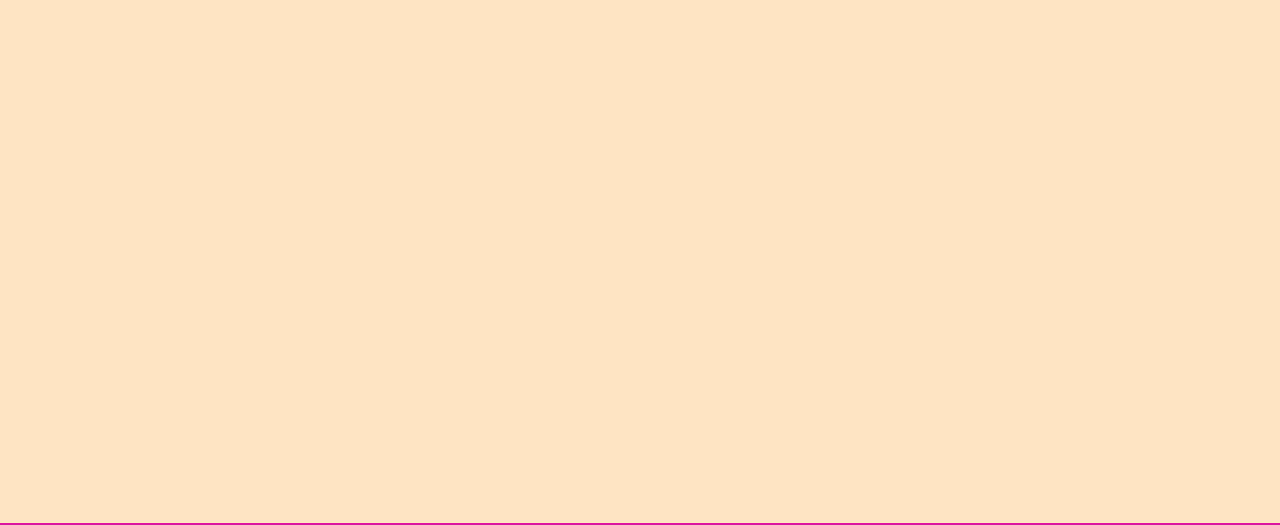
<file: css/gangaikondacholapuram.html>
<!DOCTYPE html>
<html lang="en">
<head>
    <meta charset="UTF-8">
    <meta name="viewport" content="width=device-width, initial-scale=1.0">
    <title>Document</title>
    <link href="https://cdn.jsdelivr.net/npm/bootstrap@5.3.2/dist/css/bootstrap.min.css" rel="stylesheet" integrity="sha384-T3c6CoIi6uLrA9TneNEoa7RxnatzjcDSCmG1MXxSR1GAsXEV/Dwwykc2MPK8M2HN" crossorigin="anonymous">
<script src="https://cdn.jsdelivr.net/npm/bootstrap@5.3.2/dist/js/bootstrap.bundle.min.js" integrity="sha384-C6RzsynM9kWDrMNeT87bh95OGNyZPhcTNXj1NW7RuBCsyN/o0jlpcV8Qyq46cDfL" crossorigin="anonymous"></script>
   <link rel="stylesheet" href="../css/content.css">
   <link rel="stylesheet" href="../css/normalize.css">
</head>
<body>
    <header>
      <h1>HISTORY OF GANGAI KONDA CHOLAPURAM</h1>
    </header>
    <section>
      <div class="container">
      <img src="../images/gangaitemple.jpg" width="500px" height="600px">
      <p>
        The Brihadisvara Temple is a Hindu temple dedicated to Shiva in Gangaikonda Cholapuram, Jayankondam, in the South Indian state of Tamil Nadu. Completed in 1035 AD by Rajendra Chola I as a part of his new capital, this Chola dynasty era temple is similar in design, and has a similar name, as the older 11th century, Brihadeeswarar Temple about 70 kilometres (43 mi) to the southwest in Thanjavur.[2] The Gangaikonda Cholapuram Temple is smaller yet more refined than the Thanjavur Temple. Both are among the largest Shiva temples in South India and examples of Dravidian style temples. The temple is also referred to in texts as Gangaikonda Cholapuram Temple or Gangaikondacholeeswaram Temple<br><br><br><br>

The main temple dedicated to Shiva is based on a square plan, but it displays other Hindu deities such as Vishnu, Durga, Surya, Harihara, Ardhanarishvara, and others.[3][4] It opens to the sunrise and its sanctum, as well as the mandapas, are aligned on an east–west axis. In addition to the main shrine, the temple complex has a number of smaller shrines, gopura, and other monuments, with some partially ruined or restored in later centuries. The temple is famed for its bronze sculptures, artwork on its walls, the depiction of Nandi and the scale of its tower. As well as its notability for having been built by Rajendra I, the temple is also noteworthy for its numerous inscriptions, although none of them are his.[3][5]<br><br>

Except for this temple, the old city of Gangaikonda Cholapuram – the capital of a powerful Asian empire from around AD 900 to AD 1215 or over three centuries along with its other major Chola-era Hindu temples have been completely destroyed, leaving a desolate place.[6][7] The Gangaikonda Cholapuram temple remains an active temple. Four daily rituals, and many yearly festivals are held there, of which the Shivarathri during the Tamil month of Masi (February–March), Aipassi Pournami during Aipassi (October– November) and Thiruvadirai during Margazhi (December–January) are the most prominent. It is one of the most visited tourist attractions in Tamil Nadu. The Archaeological Survey of India (ASI) administers the temple as a protected heritage monument. UNESCO declared it a World Heritage Site in 2004, along with the Brihadeeswarar Temple at Thanjavur and Airavatesvara temple at Darasuram. These are referred to collectively as the Great Living Chola Temples.[3][8]<br><br>

<p> Gangaikonda Cholapuram Temple by the highway. The Brihadeeswarar Temple is located near the village of Gangaikonda Cholapuram, about 280 kilometres (170 mi) southwest of Chennai and 50 kilometres (31 mi) from Chidambaram.
  <br><br>
  The Brihadeeswarar Temple is located near the village of Gangaikonda Cholapuram, about 280 kilometres (170 mi) southwest of Chennai and 50 kilometres (31 mi) from Chidambaram. Roughly 70 kilometres (43 mi) to the northeast is the similarly named Chola dynasty era Brihadeeswarar Temple in Thanjavur, and is about 30 kilometres (19 mi) to the northeast of the Airavatesvara Temple. All three are UNESCO world heritage sites.[3][8]
  
  The temple is on Highway 81 connecting Tiruchirappalli and Chidambaram.[9] The nearby city of Chidambaram is connected to other major cities by daily trains on the Indian railway network, Tamil Nadu bus services and National Highways 36, 81, and 245.[10][11] The nearest airport with regular services is Tiruchirappalli International Airport (IATA: TRZ), about 120 kilometres (75 mi) away.[12]
  
  Though inland, the temple is near the Kollidam River, within the Cauveri River delta with access to the Bay of Bengal and through it to the Indian Ocean.[13]
          </p>
          <br><br>
      
        
        </p>
      </div>
    </section>
    <aside>
      <div class="container">
      <h2> TEMPLE OVERVIEW</h2>
      <video controls="autoplay" src="../images/gangaivideo.mp4" width="400px" height="600px"></video>
      <BR>
        <h2>Click below audio and hear this</h2>
        <audio controls="autoplay" src="../images/gangaiaudio.unknown" width="400px" height="600px"></audio>
        <br><br>
        <a href="../images/Gangaikondapdf.pdf"></a>
        <img src="../images/rajendhracholan.jpg" width="400px" height="500px">
        <br>
        <h2>LOCATION:</h2>
        
        <iframe src="https://www.google.com/maps/embed?pb=!1m18!1m12!1m3!1d3913.746540777531!2d79.44497848885496!3d11.206379400000001!2m3!1f0!2f0!3f0!3m2!1i1024!2i768!4f13.1!3m3!1m2!1s0x3a54d435fc34411d%3A0xb024f2cefef6555b!2sArulmigu%20Peruvudaiyar%20Temple%2C%20Gangaikonda%20Cholapuram!5e0!3m2!1sen!2sin!4v1699090896951!5m2!1sen!2sin" width="300" height="450" style="border:0;" allowfullscreen="" loading="lazy" referrerpolicy="no-referrer-when-downgrade"></iframe>
      
        </div>


    </aside>
    <footer></footer>
</body>
</html>
</file>
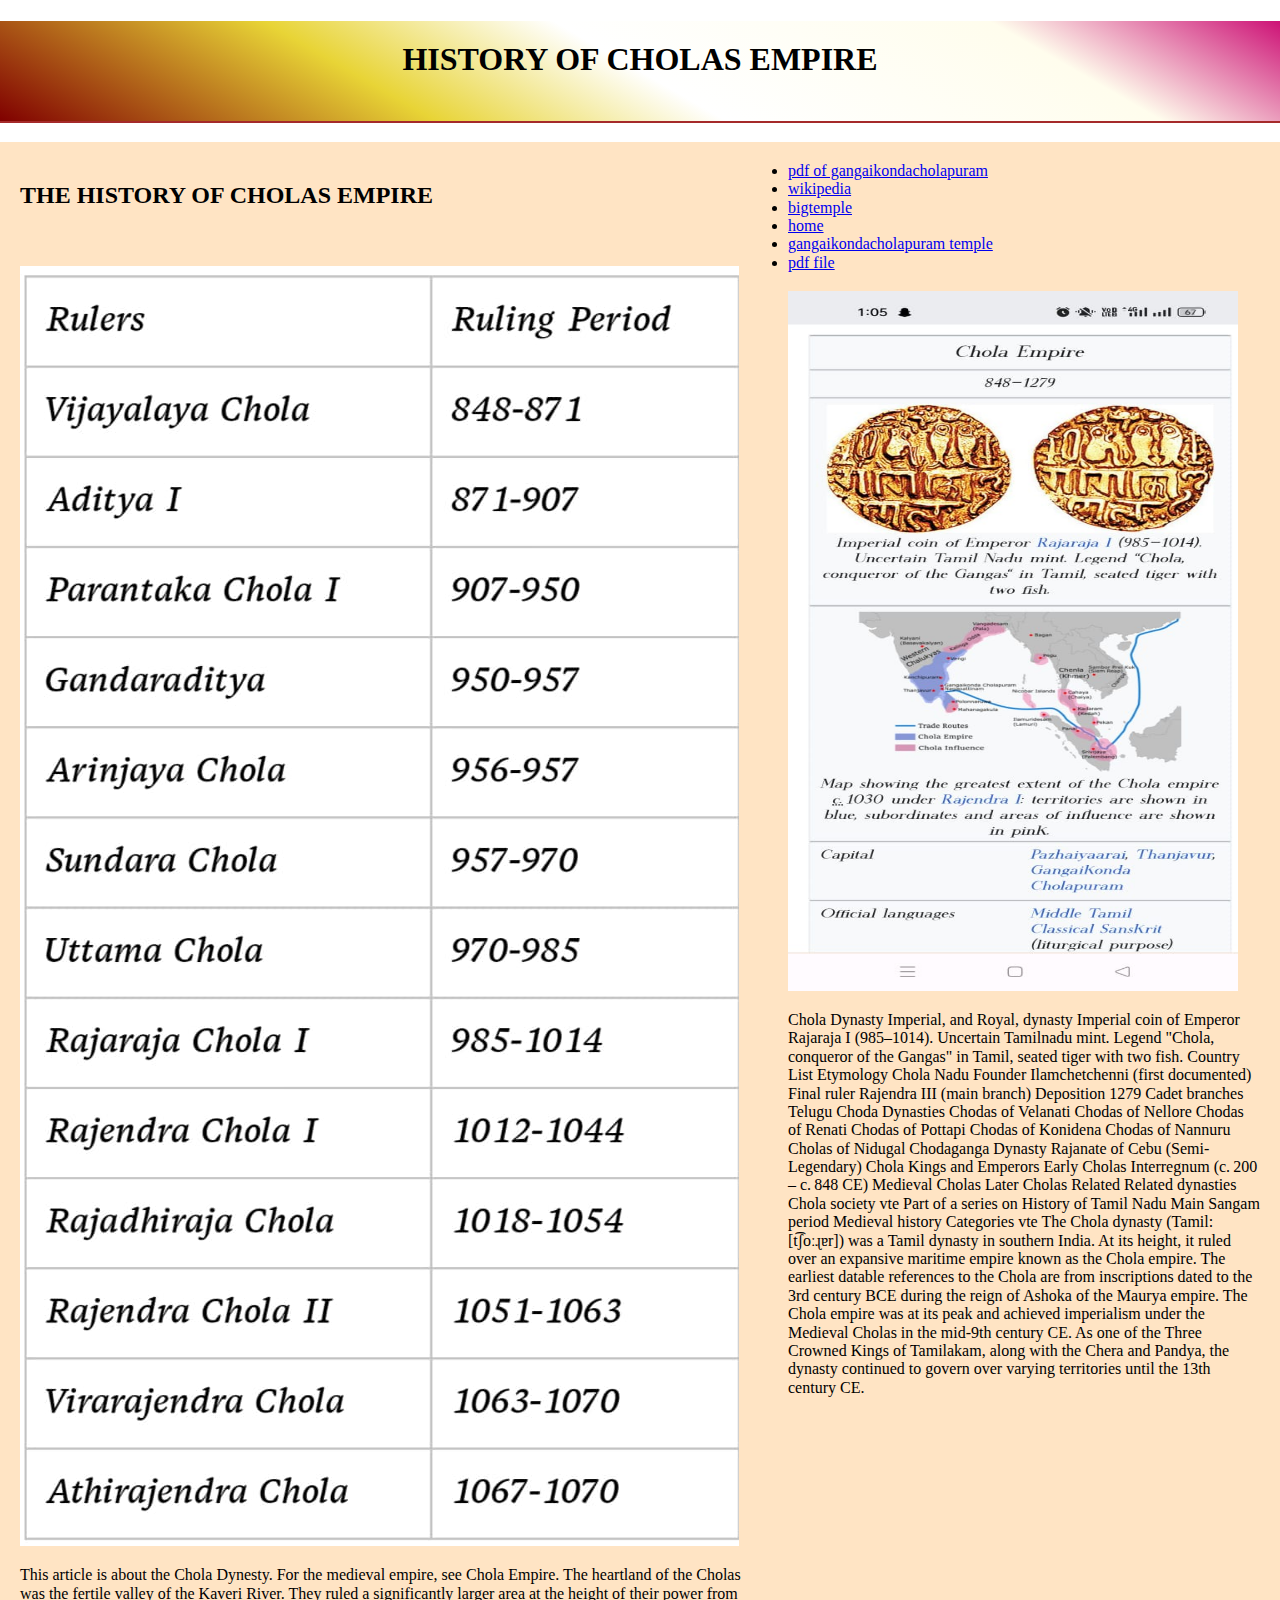
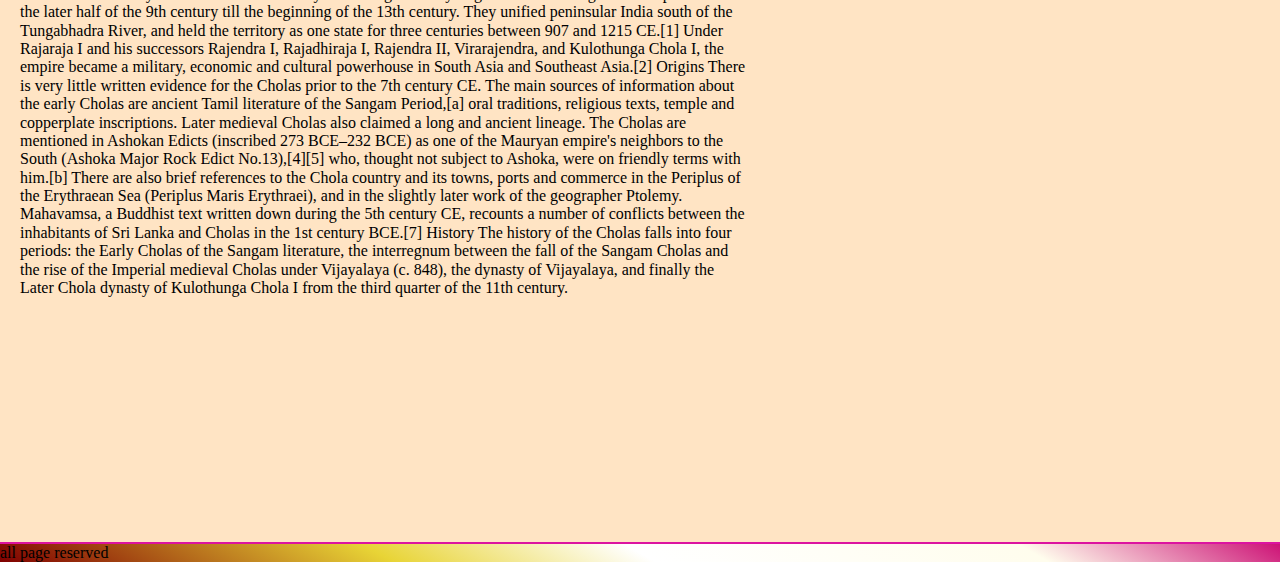
<file: css/history.html>
<!DOCTYPE html>
<html lang="en">
<head>
    <meta charset="UTF-8">
    <meta name="viewport" content="width=device-width, initial-scale=1.0">
    <title>Document</title>
    <link href="https://cdn.jsdelivr.net/npm/bootstrap@5.3.2/dist/css/bootstrap.min.css" rel="stylesheet" integrity="sha384-T3c6CoIi6uLrA9TneNEoa7RxnatzjcDSCmG1MXxSR1GAsXEV/Dwwykc2MPK8M2HN" crossorigin="anonymous">
<script src="https://cdn.jsdelivr.net/npm/bootstrap@5.3.2/dist/js/bootstrap.bundle.min.js" integrity="sha384-C6RzsynM9kWDrMNeT87bh95OGNyZPhcTNXj1NW7RuBCsyN/o0jlpcV8Qyq46cDfL" crossorigin="anonymous"></script>
   <link rel="stylesheet" href="../css/content.css">
   <link rel="stylesheet" href="../css/normalize.css">
</head>
<body>
    <header>
      <h1>HISTORY OF CHOLAS EMPIRE</h1>
    </header><BR>
    <section>
      <div class="container">
      <h2> THE HISTORY OF CHOLAS EMPIRE</h2><BR><BR>
      <img src="../images/history.jpg"><br>
      <p>This article is about the Chola Dynesty. For the medieval empire, see Chola Empire.

        
        The heartland of the Cholas was the fertile valley of the Kaveri River. They ruled a significantly larger area at the height of their power from the later half of the 9th century till the beginning of the 13th century. They unified peninsular India south of the Tungabhadra River, and held the territory as one state for three centuries between 907 and 1215 CE.[1] Under Rajaraja I and his successors Rajendra I, Rajadhiraja I, Rajendra II, Virarajendra, and Kulothunga Chola I, the empire became a military, economic and cultural powerhouse in South Asia and Southeast Asia.[2]
        
        Origins
        There is very little written evidence for the Cholas prior to the 7th century CE. The main sources of information about the early Cholas are ancient Tamil literature of the Sangam Period,[a] oral traditions, religious texts, temple and copperplate inscriptions. Later medieval Cholas also claimed a long and ancient lineage. The Cholas are mentioned in Ashokan Edicts (inscribed 273 BCE–232 BCE) as one of the Mauryan empire's neighbors to the South (Ashoka Major Rock Edict No.13),[4][5] who, thought not subject to Ashoka, were on friendly terms with him.[b] There are also brief references to the Chola country and its towns, ports and commerce in the Periplus of the Erythraean Sea (Periplus Maris Erythraei), and in the slightly later work of the geographer Ptolemy. Mahavamsa, a Buddhist text written down during the 5th century CE, recounts a number of conflicts between the inhabitants of Sri Lanka and Cholas in the 1st century BCE.[7]
        
        
        
        History
        The history of the Cholas falls into four periods: the Early Cholas of the Sangam literature, the interregnum between the fall of the Sangam Cholas and the rise of the Imperial medieval Cholas under Vijayalaya (c. 848), the dynasty of Vijayalaya, and finally the Later Chola dynasty of Kulothunga Chola I from the third quarter of the 11th century.</p>
      
    </div>
    </section>
    <aside>
      <div class="container">
        <li>
          <a href="../images/Gangaikondapdf.pdf">pdf of gangaikondacholapuram</a>
          </li>
          <li>
          <a href="https://en.m.wikipedia.org/wiki/Chola_Empire">wikipedia</a>
        </li>
        <li>
          <a href="../css/bigtemple.html">bigtemple</a>
        </li>
        <li>
            <a href="../css/rajagopala.html">home</a>
          </li>
          <li>
            <a href="../css/gangaikondacholapuram.html">gangaikondacholapuram temple</a>
          </li>
          <li>
            <a href="../images/brihadeeswara_templepdf.pdf" target="blank">pdf file</a>
          </li>
        </ul>
        <br>
        <img src="../images/history2.jpg" width="450px" height="700px"><br>
        <p>Chola Dynasty
          Imperial, and Royal, dynasty
          
          Imperial coin of Emperor Rajaraja I (985–1014). Uncertain Tamilnadu mint. Legend "Chola, conqueror of the Gangas" in Tamil, seated tiger with two fish.
          Country	
          List
          Etymology	Chola Nadu
          Founder	Ilamchetchenni (first documented)
          Final ruler	Rajendra III (main branch)
          Deposition	1279
          Cadet branches	
          Telugu Choda Dynasties
          Chodas of Velanati
          Chodas of Nellore
          Chodas of Renati
          Chodas of Pottapi
          Chodas of Konidena
          Chodas of Nannuru
          Cholas of Nidugal
          Chodaganga Dynasty
          Rajanate of Cebu (Semi-Legendary)
          Chola Kings and Emperors
          Early Cholas
          Interregnum (c. 200 – c. 848 CE)
          Medieval Cholas
          Later Cholas
          Related
          Related dynasties
          Chola society
          vte
          Part of a series on
          History of Tamil Nadu
          
          Main
          Sangam period
          Medieval history
          Categories
          vte
          The Chola dynasty (Tamil: [t͡ʃoːɻɐr]) was a Tamil dynasty in southern India. At its height, it ruled over an expansive maritime empire known as the Chola empire. The earliest datable references to the Chola are from inscriptions dated to the 3rd century BCE during the reign of Ashoka of the Maurya empire. The Chola empire was at its peak and achieved imperialism under the Medieval Cholas in the mid-9th century CE. As one of the Three Crowned Kings of Tamilakam, along with the Chera and Pandya, the dynasty continued to govern over varying territories until the 13th century CE.
          </p>
      </div>
    </aside>
    <footer>all page reserved</footer>
</body>
</html>
</file>
<file: css/style.css>
@import url('https://fonts.googleapis.com/css2?family=Poppins:ital,wght@0,100;0,200;0,300;0,400;0,500;0,600;0,700;0,800;0,900;1,100;1,200;1,300;1,400;1,500;1,600;1,700;1,800;1,900&display=swap');

  header{
    width:100%;
    height:100px;
     /* border-bottom: 2px solid brown;  */
     background-color: aqua; 
    font-family:'Times New Roman', Times, serif ;
     background: linear-gradient(30deg, #f0ebeb 0%, #e8d436 30%, white 50%, #fffded 80%, #cd1276 100%); 
     /* background-color: bisque; */

  }
 section
  {
      width:40%;
      height: 2300px;
        /* border-right: 2px solid rgb(200, 24, 141);   */
      float: left;
      background-color: bisque;
  }
  aside{
    width: 30%;
    height: 2300px;
    float: right;
    /* border-right: 2px solid rgb(200, 24, 141);   */
    background-color: bisque;

    
}
footer 
{
    clear: both;
    background: linear-gradient(30deg, #e1dcdc 0%, #e8d436 30%, white 50%, #fffded 80%, #cd1276 100%);

      border-top: 2px solid rgb(220, 20, 160);  
}
h1{
  text-align: center;
  font-family: 'Times New Roman', Times, serif;
  
}
#box {
  border: 2px solid black;
  height:10%;
  width:100%;
}
.container-fluid{
  background-color: #cd1276;
}
.raja{
  padding:10px;
  margin: 10px;
}
.box3{
  padding:10px;
  margin: 10px;
}
</file>
<file: css/content.css>
header{
  width:100%;
  height:100px;
   border-bottom: 2px solid brown; 
   background-color: aqua; 
  font-family:'Times New Roman', Times, serif ;
   background: linear-gradient(30deg, #800000 0%, #e8d436 30%, white 50%, #fffded 80%, #cd1276 100%); 

}
section
{
    width:60%;
    height: 2000px;
      /* border-right: 2px solid rgb(200, 24, 141);   */
    float: left;
    background-color: bisque;
}
aside{
  width: 40%;
  height: 2000px;
  float: right;
  /* border-right: 2px solid rgb(200, 24, 141);  */
  background-color: bisque; 

  
}
footer 
{
  clear: both;
  background: linear-gradient(30deg, #800000 0%, #e8d436 30%, white 50%, #fffded 80%, #cd1276 100%);

    border-top: 2px solid rgb(220, 20, 160);  
}
h1{
    text-align: center;
    padding: 20px;
    margin:20px;
    
}
.container{
  padding: 10px;
  margin:10px;
}
</file>
